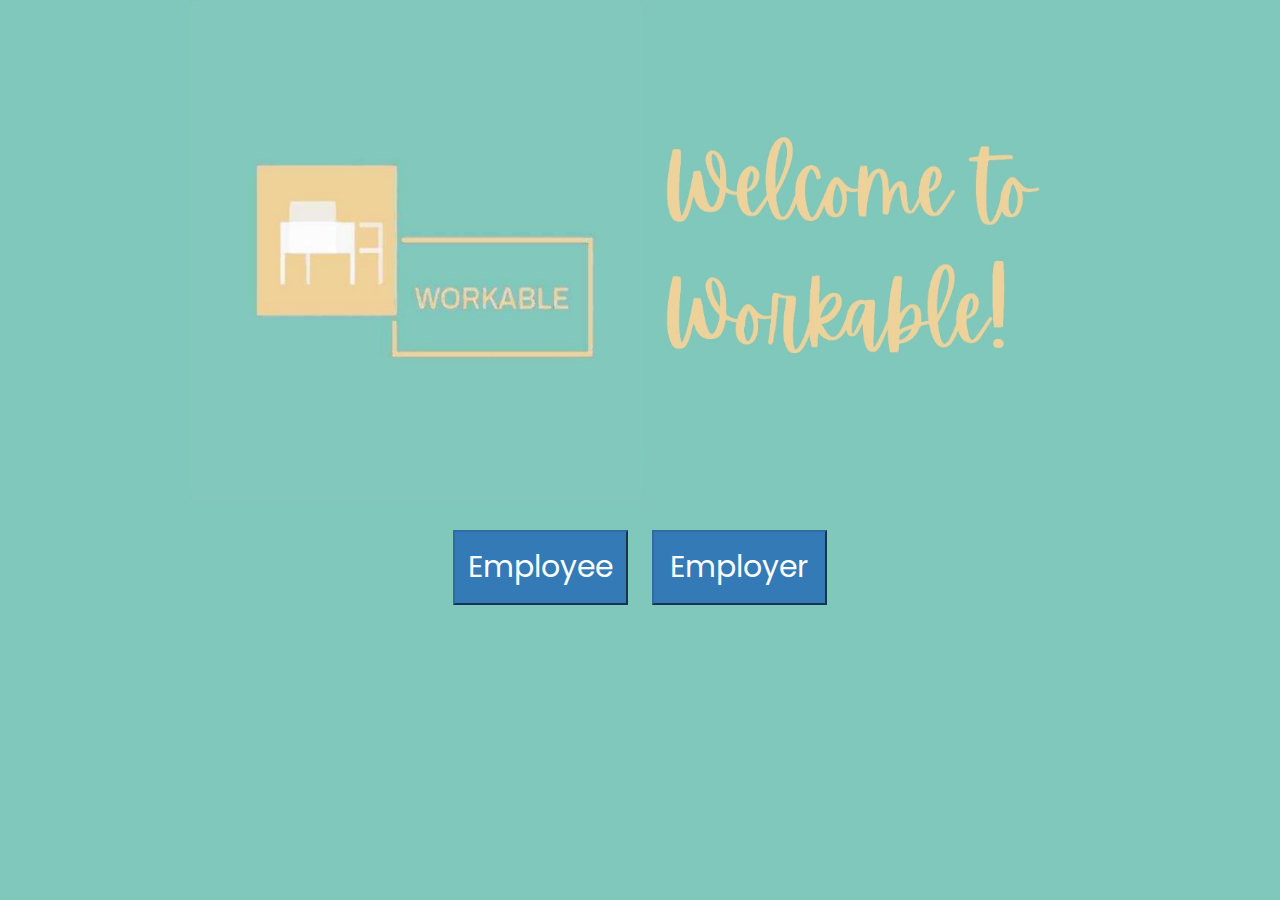
<file: index.html>
<!DOCTYPE html>
<html>
    <head>
        <title class="Calligraffitti">Workable</title>
        <link rel="preconnect" href="https://fonts.googleapis.com">
        <link rel="preconnect" href="https://fonts.gstatic.com" crossorigin>
        <link href="https://fonts.googleapis.com/css2?family=Poppins:wght@500&display=swap" rel="stylesheet">

        <link rel="stylesheet" href="https://maxcdn.bootstrapcdn.com/bootstrap/3.4.0/css/bootstrap.min.css">
        <script src="https://ajax.googleapis.com/ajax/libs/jquery/3.4.1/jquery.min.js"></script>
        <script src="https://maxcdn.bootstrapcdn.com/bootstrap/3.4.0/js/bootstrap.min.js"></script>
        <link rel="stylesheet" href="style.css">
        <script src="home_page.js"></script>
    </head>
    <body>
        <center>
            <div>
                <img src="header.jpg" style=" width:900px; height: 500px;">
                <br>
                <br>
                <button onclick="employee()" class=" btn-primary btn-group-lg poppins">Employee</button>
                <button onclick="eployer()" class=" btn-primary btn-group-lg poppins">Employer</button>
            </div>
        </center>


    </body>
</html>
</file>
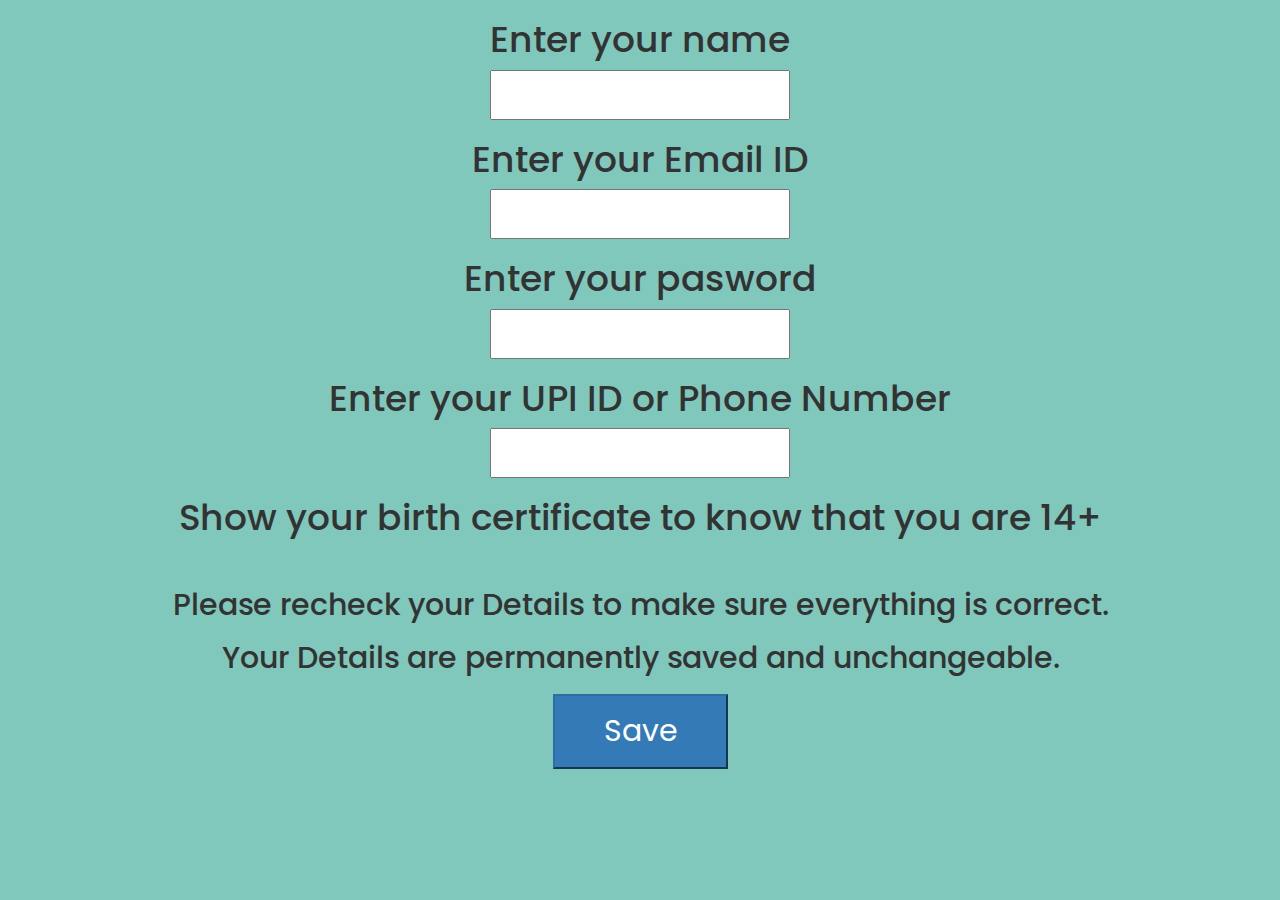
<file: emloyee.html>
<!DOCTYPE html>
<html>
    <head>
        <title class="Calligraffitti">Workable</title>
        <link rel="preconnect" href="https://fonts.googleapis.com">
        <link rel="preconnect" href="https://fonts.gstatic.com" crossorigin>
        <link href="https://fonts.googleapis.com/css2?family=Poppins:wght@500&display=swap" rel="stylesheet">

        <link rel="stylesheet" href="https://maxcdn.bootstrapcdn.com/bootstrap/3.4.0/css/bootstrap.min.css">
        <script src="https://ajax.googleapis.com/ajax/libs/jquery/3.4.1/jquery.min.js"></script>
        <script src="https://maxcdn.bootstrapcdn.com/bootstrap/3.4.0/js/bootstrap.min.js"></script>
        <link rel="stylesheet" href="style.css">
        <script src="eployee.js"></script>
    </head>
    <body>
        <center> 
            
            <h1 class="poppins">Enter your name</h1>
            <input id="name" class="text_style">
            

            <h1 class="poppins">Enter your Email ID</h1>
            <input id="email_id" class="text_style">

            <h1 class="poppins">Enter your pasword</h1>
            <input id="pasword" class="text_style">
            
            <h1 class="poppins">Enter your UPI ID or Phone Number</h1>
            <input id="card_number" class="text_style">

            <h1 class="poppins">Show your birth certificate to know that you are 14+ </h1>
            <!--Camera code start-->
            <!--Camera code end-->
            <br>

            <h2 class="poppins">Please recheck your Details to make sure everything is correct.</h2>
            <h2 class="poppins"> Your Details are permanently saved and unchangeable. </h2>

            <button onclick="save()" class=" btn-primary btn-group-lg poppins">Save</button>
        </center>
    </body>
</html>
</file>
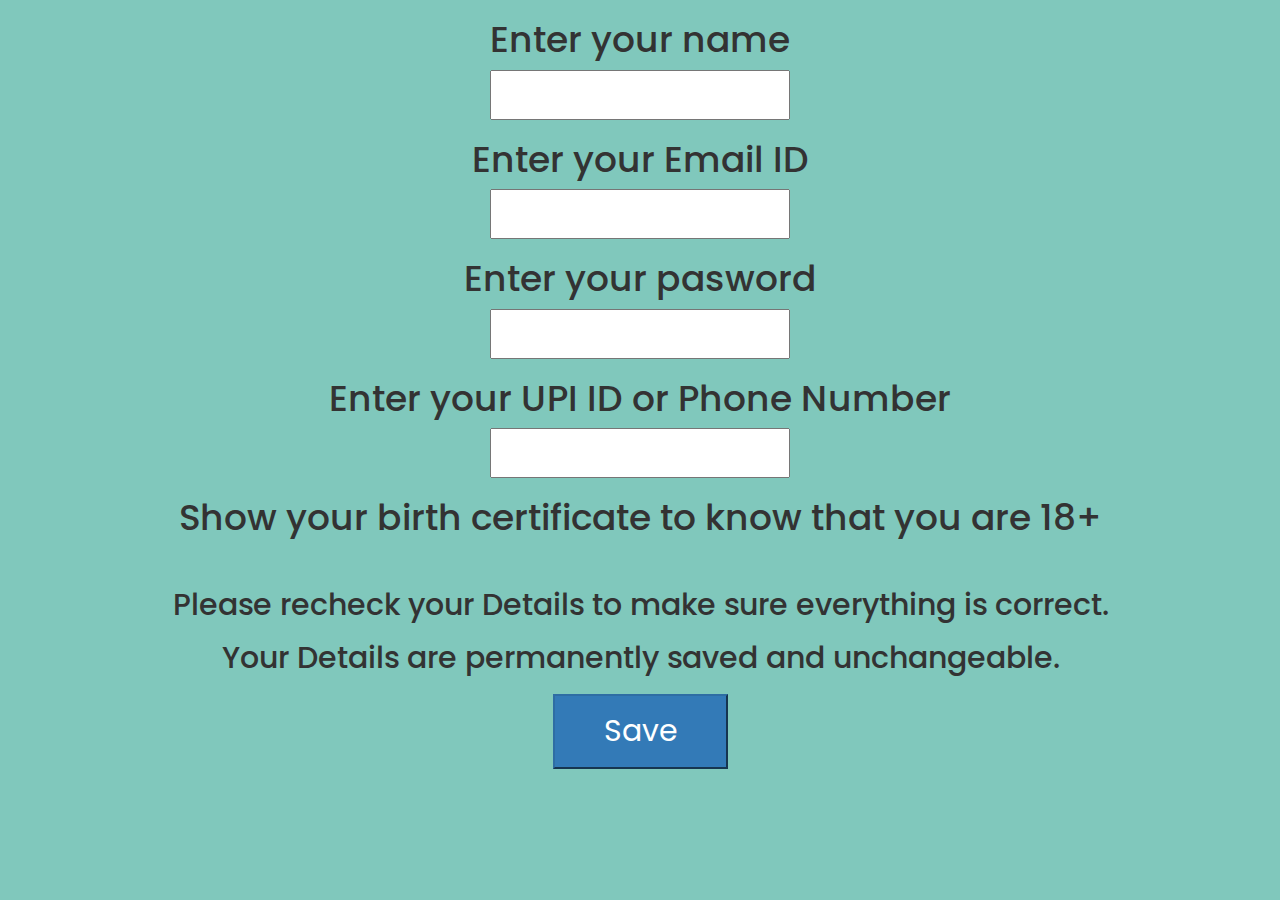
<file: emloyer.html>
<!DOCTYPE html>
<html>
    <head>
        <title class="Calligraffitti">Workable</title>
        <link rel="preconnect" href="https://fonts.googleapis.com">
        <link rel="preconnect" href="https://fonts.gstatic.com" crossorigin>
        <link href="https://fonts.googleapis.com/css2?family=Poppins:wght@500&display=swap" rel="stylesheet">

        <link rel="stylesheet" href="https://maxcdn.bootstrapcdn.com/bootstrap/3.4.0/css/bootstrap.min.css">
        <script src="https://ajax.googleapis.com/ajax/libs/jquery/3.4.1/jquery.min.js"></script>
        <script src="https://maxcdn.bootstrapcdn.com/bootstrap/3.4.0/js/bootstrap.min.js"></script>
        <link rel="stylesheet" href="style.css">
        <script src="eployee.js"></script>
    </head>
    <body>
        <center> 
            
            <h1 class="poppins">Enter your name</h1>
            <input id="name" class="text_style">
            

            <h1 class="poppins">Enter your Email ID</h1>
            <input id="email_id" class="text_style">

            <h1 class="poppins">Enter your pasword</h1>
            <input id="pasword" class="text_style">
            
            <h1 class="poppins">Enter your UPI ID or Phone Number</h1>
            <input id="card_number" class="text_style">

            <h1 class="poppins">Show your birth certificate to know that you are 18+ </h1>
            <!--Camera code start-->
            <!--Camera code end-->
            <br>

            <h2 class="poppins">Please recheck your Details to make sure everything is correct.</h2>
            <h2 class="poppins"> Your Details are permanently saved and unchangeable. </h2>

            <button onclick="save()" class=" btn-primary btn-group-lg poppins">Save</button>
        </center>
    </body>
</html>
</file>
<file: style.css>
.calligraffitti
{
    font-family: 'Calligraffitti', cursive;
}
body{
    background-color: #80c8bc;
}

h1{
    width: 100%;
    height: 100%;
    text-size-adjust: 120px;
}

button{
    margin: 10px;
    width: 175px;
    height: 75px;
    font-size: 30px;
}

.text_style{
    height: 50px;
    width: 300px;
}

.poppins{
    font-family: 'Poppins', sans-serif;
}
</file>
